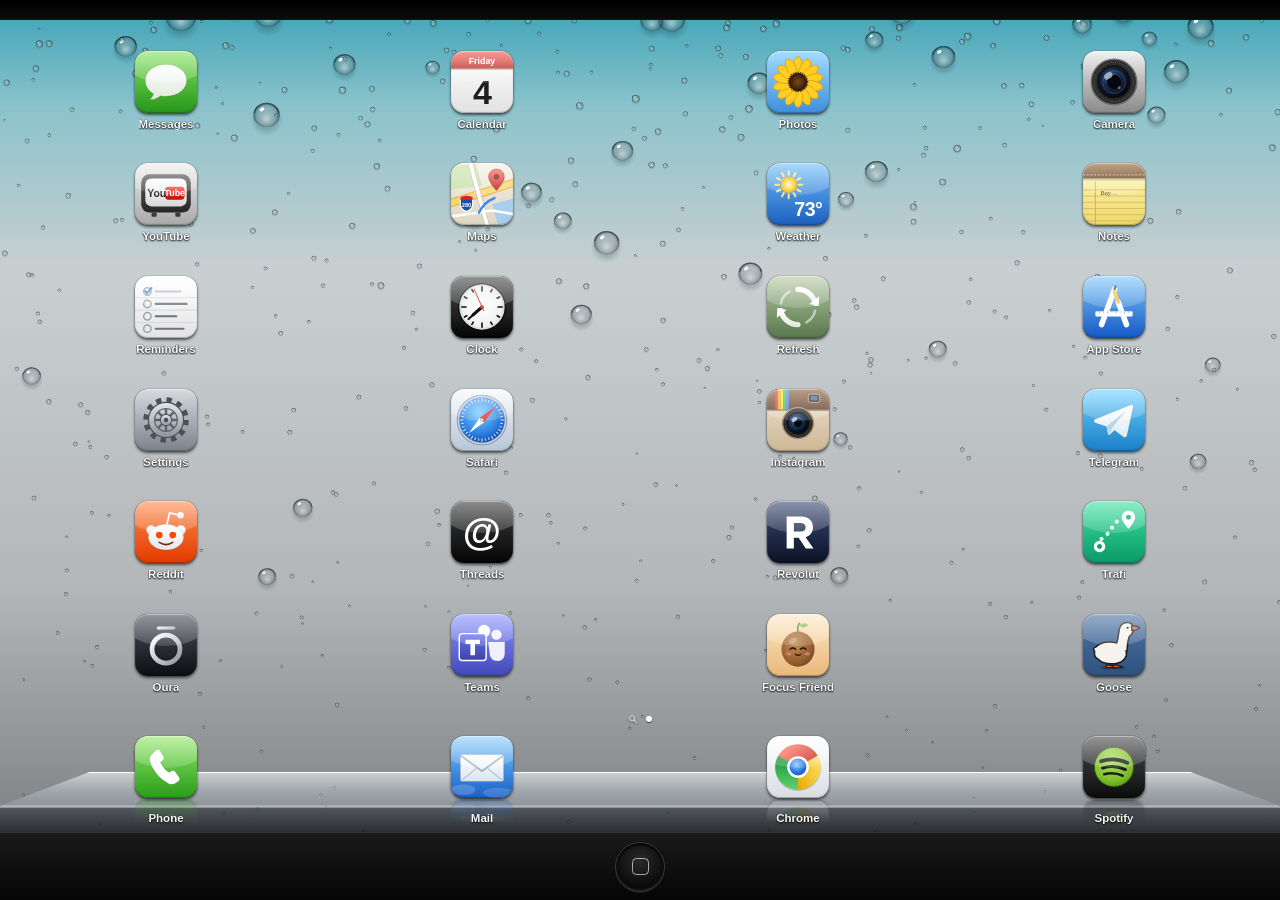
<file: index.html>
<!doctype html>
<html lang="en">
<head>
  <meta charset="utf-8">
  <!-- Retro 5 runs only its own scripts and talks to nothing but the weather service. -->
  <meta http-equiv="Content-Security-Policy" content="default-src 'self'; script-src 'self'; style-src 'self' 'unsafe-inline';
    img-src 'self' data: blob:; connect-src 'self' https://api.open-meteo.com; worker-src 'self'; manifest-src 'self';
    object-src 'none'; base-uri 'none'; form-action 'none'">
  <meta name="viewport" content="width=device-width, initial-scale=1, viewport-fit=cover, user-scalable=no">
  <title>Retro 5</title>
  <meta name="apple-mobile-web-app-capable" content="yes">
  <meta name="mobile-web-app-capable" content="yes">
  <meta name="apple-mobile-web-app-title" content="Retro 5">
  <meta name="apple-mobile-web-app-status-bar-style" content="black-translucent">
  <meta name="theme-color" content="#000000">
  <link rel="manifest" href="manifest.webmanifest">
  <link rel="apple-touch-icon" href="apple-touch-icon.png?v=2">
  <link rel="stylesheet" href="styles.css">
</head>
<body>
  <canvas id="wall"></canvas>
  <main class="screen">
    <div class="statusbar" aria-hidden="true">
      <span class="sb-time"></span>
      <span class="sb-battery"></span>
    </div>
    <nav class="grid" id="grid"></nav>
    <div class="pager" aria-hidden="true">
      <svg class="lupe" viewBox="0 0 10 10"><circle cx="4" cy="4" r="3" fill="none" stroke="currentColor" stroke-width="1.4"/>
        <line x1="6.2" y1="6.2" x2="9" y2="9" stroke="currentColor" stroke-width="1.6" stroke-linecap="round"/></svg>
      <span class="dot"></span>
    </div>
    <footer class="dock">
      <div class="shelf"></div>
      <nav class="dock-apps" id="dock"></nav>
    </footer>
    <div class="chin">
      <button class="home-btn" id="home-btn" aria-label="Домой"><span></span></button>
      <label class="haptic" aria-hidden="true"><input type="checkbox" switch id="haptic"></label>
    </div>
  </main>
  <div class="launch" id="launch" hidden></div>
  <div class="sheet-backdrop" id="sheet" hidden>
    <div class="sheet">
      <button class="btn" id="pick-wall">Выбрать обои из Фото</button>
      <button class="btn" id="reset-wall">Стандартные обои</button>
      <button class="btn cancel" id="cancel-sheet">Отменить</button>
    </div>
  </div>
  <input type="file" id="wall-file" accept="image/*" hidden>
  <script src="i18n.js"></script>
  <script src="wallpaper.js"></script>
  <script src="icons.js"></script>
  <script src="weather.js"></script>
  <script src="app.js"></script>
  <script src="goose.js"></script>
</body>
</html>
</file>
<file: styles.css>
:root {
  /* Safe areas: the black bar hides the Dynamic Island, the dock covers the home indicator. */
  --sat: env(safe-area-inset-top, 0px);
  --sab: env(safe-area-inset-bottom, 0px);
  --icon: 62px;
  --radius: 13px;
}

/* ?preview simulates the iPhone 16 Pro safe areas in a desktop browser. */
.preview {
  --sat: 62px;
  --sab: 34px;
}

* { box-sizing: border-box; -webkit-tap-highlight-color: transparent; }

/* The page is a document as tall as the whole display (like a normal scrolling site), because
   iOS 26 home-screen web apps clip fixed layers at a window height shorter than the screen. */
html, body {
  margin: 0;
  height: var(--app-h, 100%);
  overflow: hidden;
  overscroll-behavior: none;
  background: #000;
  font-family: "Helvetica Neue", Helvetica, Arial, sans-serif;
  -webkit-user-select: none;
  user-select: none;
  -webkit-touch-callout: none;
}

body { position: relative; }

#wall {
  position: absolute;
  top: 0;
  left: 0;
  width: 100%;
  height: var(--app-h, 100%);
}

.screen {
  position: absolute;
  top: 0;
  left: 0;
  width: 100%;
  height: var(--app-h, 100%);
  display: flex;
  flex-direction: column;
}

/* iOS draws its real status bar (time, battery) in white on top of this black strip. */
.statusbar {
  flex: none;
  height: max(var(--sat), 20px);
  background: linear-gradient(#000, #0b0b0b);
  border-bottom: 1px solid rgba(255, 255, 255, .08);
  display: flex;
  justify-content: space-between;
  align-items: flex-start;
  padding: 0 30px;
}
.sb-time, .sb-battery { display: none; }
.preview .sb-time, .preview .sb-battery { display: block; margin-top: 18px; color: #fff; font: 600 16px -apple-system, "Helvetica Neue", sans-serif; }
.preview .sb-battery { width: 26px; height: 12px; border: 1.5px solid rgba(255,255,255,.6); border-radius: 4px; padding: 1.5px; margin-top: 21px; }
.preview .sb-battery::after { content: ""; display: block; height: 100%; width: 80%; background: #fff; border-radius: 1.5px; }

.grid {
  flex: 1;
  display: grid;
  grid-template-columns: repeat(4, 1fr);
  grid-template-rows: repeat(6, 1fr);
  padding: 14px 8px 0;
  min-height: 0;
  touch-action: none;
}

.app {
  display: flex;
  flex-direction: column;
  align-items: center;
  justify-content: center;
  gap: 5px;
  text-decoration: none;
  color: #fff;
  min-width: 0;
  -webkit-user-drag: none;
}

.icon {
  position: relative;
  width: var(--icon);
  height: var(--icon);
  border-radius: var(--radius);
  overflow: hidden;
  box-shadow: 0 2px 3px rgba(0, 0, 0, .6), 0 0 1px rgba(0, 0, 0, .8);
  background: #888;
}
.icon svg { display: block; width: 100%; height: 100%; }

/* Fine bevel on every icon */
.icon::before {
  content: "";
  position: absolute;
  inset: 0;
  border-radius: inherit;
  box-shadow: inset 0 1px 1px rgba(255, 255, 255, .45), inset 0 -1px 1px rgba(0, 0, 0, .25);
  z-index: 2;
  pointer-events: none;
}

/* The iOS 5 gloss: an ellipse of light over the top half */
.icon.gloss::after {
  content: "";
  position: absolute;
  left: -30%;
  width: 160%;
  top: -66%;
  height: 118%;
  border-radius: 50%;
  background: linear-gradient(rgba(255, 255, 255, .72), rgba(255, 255, 255, .16));
  z-index: 1;
  pointer-events: none;
}

.app:active .icon { filter: brightness(.55); }

.label {
  max-width: calc(var(--icon) + 18px);
  font-size: 11.5px;
  font-weight: 700;
  line-height: 1.1;
  white-space: nowrap;
  overflow: hidden;
  text-overflow: ellipsis;
  text-shadow: 0 1px 2px rgba(0, 0, 0, .95), 0 0 1px #000;
}

/* Glass shelf of the dock */
.dock {
  flex: none;
  position: relative;
  height: 104px;
}
.shelf {
  position: absolute;
  left: 0;
  right: 0;
  top: 44px;
  bottom: 0;
  clip-path: polygon(7% 0, 93% 0, 100% 34px, 100% 100%, 0 100%, 0 34px);
  background:
    linear-gradient(rgba(255, 255, 255, .95), rgba(255, 255, 255, .95)) top / 100% 1px no-repeat,
    linear-gradient(rgba(255, 255, 255, .58), rgba(220, 232, 245, .32) 18px, rgba(190, 205, 225, .2) 33px,
      rgba(255, 255, 255, .5) 34px, rgba(120, 130, 145, .35) 36px, rgba(40, 45, 55, .55) 60%, rgba(10, 12, 16, .7));
}
.dock-apps {
  position: relative;
  display: flex;
  justify-content: center;
  padding: 8px 8px 0;
  min-height: 100px;
  touch-action: none;
}
.dock .app { flex: 0 0 25%; justify-content: flex-start; gap: 14px; }
.dock .icon {
  -webkit-box-reflect: below 2px linear-gradient(transparent 62%, rgba(255, 255, 255, .28));
}

/* Edit mode: icons jiggle; the one being dragged is lifted */
@keyframes jiggle {
  0% { transform: rotate(-1.8deg); }
  50% { transform: rotate(1.8deg); }
  100% { transform: rotate(-1.8deg); }
}
.editing .icon { animation: jiggle .26s infinite ease-in-out; }
.editing .app:nth-child(2n) .icon { animation-delay: -.13s; }
.editing .app:nth-child(3n) .icon { animation-duration: .3s; }
.app.dragging { position: relative; z-index: 10; }
.app.dragging .icon { animation: none; transform: scale(1.18); opacity: .85; }
.app.dragging .label { visibility: hidden; }
.editing .app:active .icon { filter: none; }
.app.swap-target .icon { filter: brightness(.55); }

/* iOS 5 action sheet for choosing the wallpaper */
.sheet-backdrop {
  position: fixed;
  inset: 0;
  z-index: 50;
  background: rgba(0, 0, 0, .45);
  display: flex;
  align-items: flex-end;
}
.sheet-backdrop[hidden] { display: none; }
.sheet {
  width: 100%;
  display: flex;
  flex-direction: column;
  gap: 10px;
  padding: 20px 20px calc(20px + var(--sab));
  background: linear-gradient(rgba(70, 76, 88, .92), rgba(22, 25, 32, .96));
  border-top: 1px solid rgba(255, 255, 255, .35);
  box-shadow: 0 -2px 8px rgba(0, 0, 0, .5);
  animation: sheet-up .25s ease-out;
}
@keyframes sheet-up { from { transform: translateY(100%); } }
.btn {
  height: 46px;
  border-radius: 10px;
  border: 1px solid #000;
  font: 700 19px "Helvetica Neue", Helvetica, Arial, sans-serif;
  color: #1c1c1c;
  text-shadow: 0 1px 0 rgba(255, 255, 255, .7);
  background: linear-gradient(#ffffff, #ececec 50%, #d9d9d9 51%, #cbcbcb);
  box-shadow: 0 1px 0 rgba(255, 255, 255, .2), inset 0 1px 0 #fff;
}
.btn:active { background: linear-gradient(#5d9df0, #2a6fd8 50%, #1a5fca 51%, #2b72db); color: #fff; text-shadow: none; }
.btn.cancel {
  margin-top: 6px;
  color: #fff;
  text-shadow: 0 -1px 0 rgba(0, 0, 0, .6);
  background: linear-gradient(#727272, #4c4c4c 50%, #3b3b3b 51%, #2c2c2c);
  box-shadow: 0 1px 0 rgba(255, 255, 255, .2), inset 0 1px 0 rgba(255, 255, 255, .35);
}

/* Page indicator above the dock: Spotlight magnifier and the single page dot */
.pager {
  flex: none;
  height: 18px;
  display: flex;
  justify-content: center;
  align-items: center;
  gap: 9px;
}
.pager .lupe { width: 8px; height: 8px; color: rgba(255, 255, 255, .55); filter: drop-shadow(0 1px 1px rgba(0, 0, 0, .6)); }
.pager .dot { width: 6px; height: 6px; border-radius: 50%; background: #fff; box-shadow: 0 1px 1px rgba(0, 0, 0, .6); }

/* Opening an app, as in iOS 4–6: the app grows out of its icon over the home screen */
.launch {
  position: fixed;
  z-index: 40;
  background: #000;
  overflow: hidden;
  display: flex;
  align-items: center;
  justify-content: center;
  transition: all .38s ease-in;
}
.launch[hidden] { display: none; }
.launch .icon { transition: opacity .3s ease-in; box-shadow: none; }
.launch.full .icon { opacity: 0; }

/* The iPhone 4s chin with its Home button */
.chin {
  flex: none;
  height: calc(68px + var(--sab));
  /* centered in the chin, just clear of the home indicator however tall iOS makes the inset */
  padding-bottom: min(var(--sab), 16px);
  display: flex;
  justify-content: center;
  align-items: center;
  background: linear-gradient(#1a1a1a, #050505);
  border-top: 1px solid #333;
}
.home-btn {
  width: 50px;
  height: 50px;
  padding: 0;
  border-radius: 50%;
  border: 1.5px solid #3a3a3a;
  background: radial-gradient(circle at 50% 35%, #2a2a2a, #0a0a0a 70%);
  box-shadow: inset 0 2px 3px rgba(0, 0, 0, .9), inset 0 -1px 1px rgba(255, 255, 255, .12), 0 1px 0 rgba(255, 255, 255, .08);
  display: flex;
  align-items: center;
  justify-content: center;
  transition: transform .06s;
}
.home-btn span {
  width: 17px;
  height: 17px;
  border: 1.6px solid rgba(220, 220, 220, .75);
  border-radius: 4.5px;
}
.home-btn.pressed {
  transform: scale(.95);
  background: radial-gradient(circle at 50% 40%, #1c1c1c, #050505 70%);
  box-shadow: inset 0 3px 5px rgba(0, 0, 0, 1), 0 1px 0 rgba(255, 255, 255, .06);
}
.haptic { position: absolute; width: 0; height: 0; overflow: hidden; opacity: 0; }

/* "Обновить" turns its arrows while the cache is cleared */
@keyframes spin { to { transform: rotate(360deg); } }
.icon.spinning .rf-arrows { transform-origin: 30px 30px; animation: spin .7s linear infinite; }

/* --- The goose --- */
.goose-tracks, .goose-layer { position: absolute; inset: 0; pointer-events: none; }
.goose-layer { z-index: 20; }
.goose {
  position: absolute;
  left: 0;
  top: 0;
  width: 64px;
  height: 64px;
  pointer-events: auto;
}
.goose svg { display: block; width: 100%; height: 100%; overflow: visible; }
/* a generous invisible hit area, so a poke at the goose doesn't land on the icon under it */
.goose::before { content: ""; position: absolute; inset: -14px -16px -8px; border-radius: 40%; }
.goose g { transform-box: view-box; }
.gs-neck { transform-origin: 37px 42px; transition: transform .25s ease; }
.goose.pecking .gs-neck { animation: peck .7s ease-in-out infinite; }
@keyframes peck { 0%, 100% { transform: rotate(0); } 45%, 60% { transform: rotate(82deg); } }
.gs-beak-bottom { transform-origin: 50.5px 17px; transition: transform .08s; }
.goose.honking .gs-beak-bottom { transform: rotate(24deg); }
.goose.honking .gs-neck { transform: rotate(-12deg); }

.goose-print {
  position: absolute;
  left: 0;
  top: 0;
  width: 9px;
  height: 10px;
  /* a soft rounded triangle, toes pointing the way the goose walked */
  background: url("data:image/svg+xml,%3Csvg xmlns='http://www.w3.org/2000/svg' viewBox='0 0 20 20'%3E%3Cpath d='M10 17.4 Q8.6 17.4 6.2 11.4 Q3.6 5.4 5.8 5 Q10 4 14.2 5 Q16.4 5.4 13.8 11.4 Q11.4 17.4 10 17.4Z' fill='%235e5348'/%3E%3C/svg%3E") center / contain no-repeat;
  transform-origin: 4.5px 5px;
  animation: print-fade 4.2s ease-in forwards;
}
@keyframes print-fade { from { opacity: .34; } to { opacity: 0; } }

.app.carried { position: relative; z-index: 19; }
.app.carried .label { visibility: hidden; }

.goose-food {
  position: absolute;
  width: 22px;
  height: 12px;
  animation: thrown .45s ease-out;
}
.goose-food i {
  position: absolute;
  width: 7px;
  height: 5px;
  border-radius: 40%;
  background: linear-gradient(#f3d9a4, #c9944b);
  box-shadow: 0 1px 1px rgba(0, 0, 0, .35);
  transition: opacity .25s, transform .25s;
}
.goose-food i.eaten { opacity: 0; transform: scale(.3); }
@keyframes thrown { from { transform: translateY(-160px) scale(1.4); opacity: 0; } 60% { opacity: 1; } }

.goose-note {
  position: absolute;
  padding: 8px 10px;
  max-width: 120px;
  pointer-events: auto;
  background: linear-gradient(#fff8b8, #f2df78);
  color: #3b3326;
  font: 15px "Marker Felt", "Noteworthy", cursive;
  box-shadow: 0 2px 4px rgba(0, 0, 0, .4);
  transform: rotate(var(--tilt));
  animation: note-in .3s ease-out;
  transition: opacity .3s, transform .3s;
}
.goose-note.gone { opacity: 0; transform: rotate(var(--tilt)) scale(.6); }
@keyframes note-in { from { transform: rotate(var(--tilt)) scale(.4); opacity: 0; } }

/* front / back / side views */
.goose .gs-view { position: absolute; inset: 0; display: none; }
.goose[data-view="side"] .view-side, .goose[data-view="front"] .view-front, .goose[data-view="back"] .view-back { display: block; }
.goose .gs-mouth { display: none; }
.goose.honking .gs-mouth { display: inline; }
.goose.honking .gs-beak-front { transform: translateY(-2px); transform-box: view-box; }

/* angry goose: frowning brows and a little shake */
.goose .gs-brow { display: none; }
.goose.angry .gs-brow { display: inline; }
.goose.angry .gs-view { animation: fume .16s linear infinite; }
@keyframes fume { 0%, 100% { rotate: -3deg; } 50% { rotate: 3deg; } }

/* tail wag: a quick shake of the tail tuft */
.gs-tail { transform-origin: 13.5px 40px; }
.gs-tail-back { transform-origin: 32px 47px; }
.goose.wagging .gs-tail { animation: wag .9s ease-in-out; }
.goose.wagging .gs-tail-back { animation-name: wag-back; }
@keyframes wag {
  0%, 100% { transform: rotate(0); }
  12% { transform: rotate(18deg); } 26% { transform: rotate(-12deg); } 40% { transform: rotate(16deg); }
  54% { transform: rotate(-10deg); } 68% { transform: rotate(10deg); } 82% { transform: rotate(-5deg); }
}
@keyframes wag-back {
  0%, 100% { transform: rotate(0); }
  12% { transform: rotate(-22deg); } 26% { transform: rotate(22deg); } 40% { transform: rotate(-18deg); }
  54% { transform: rotate(18deg); } 68% { transform: rotate(-10deg); } 82% { transform: rotate(8deg); }
}

/* icons the goose left lying around in a fury */
.app.scattered { position: relative; z-index: 18; }
/* in a fury the head flushes pink (faded in goose.js) and sparks fly above it */
.goose .gs-blush { opacity: 0; }
.goose-sparks { position: absolute; left: 0; right: 0; top: -18px; height: 20px; pointer-events: none; }
.goose-sparks i {
  position: absolute;
  bottom: 0;
  width: var(--size);
  height: var(--size);
  clip-path: polygon(50% 0, 62% 38%, 100% 50%, 62% 62%, 50% 100%, 38% 62%, 0 50%, 38% 38%);
  filter: drop-shadow(0 0 2px rgba(255, 90, 40, .95)) drop-shadow(0 0 3px rgba(255, 210, 80, .8));
  animation: spark 1s ease-out forwards;
}
@keyframes spark {
  from { transform: translate(0, 0) scale(1) rotate(0); opacity: 1; }
  to { transform: translate(var(--drift), -24px) scale(.4) rotate(90deg); opacity: 0; }
}

/* fed while angry: still frowning while it walks to the food */
.goose.grumpy .gs-brow { display: inline; }

/* tapping an icon the goose won't let you open */
.icon.denied { animation: deny .32s ease-in-out; }
@keyframes deny { 0%, 100% { translate: 0; } 20% { translate: -4px; } 40% { translate: 4px; } 60% { translate: -3px; } 80% { translate: 2px; } }

/* --- sleep --- */
.goose .gs-eye-shut { display: none; }
.goose.sleeping .gs-eye, .goose.sleeping .gs-brow, .goose.sleeping .gs-beak { display: none; } /* beak tucked into the feathers */
.goose.sleeping .gs-eye-shut { display: inline; }
.goose .gs-sleep { display: none; }
.goose.sleeping .view-side > :not(.gs-sleep):not(defs) { display: none; }
.goose.sleeping .gs-sleep { display: inline; transform-origin: 28px 60px; animation: breathe 3.2s ease-in-out infinite; }
.goose.sleeping .goose-shadow { left: 8px; width: 48px; }
@keyframes breathe { 50% { scale: 1.025 .975; } }
.goose-zzz { position: absolute; left: 0; right: 0; top: 0; height: 0; pointer-events: none; }
.goose-zzz i {
  position: absolute;
  top: 6px;
  font: italic 800 15px "Helvetica Neue", sans-serif;
  color: #3a4756;
  text-shadow: 0 0 2px #fff, 0 0 3px #fff;
  animation: zzz 2.6s ease-out forwards;
}
@keyframes zzz {
  from { transform: translate(0, 0) scale(.6); opacity: 0; }
  20% { opacity: 1; }
  to { transform: translate(14px, -34px) scale(1.3); opacity: 0; }
}
.goose.startled .gs-view { animation: startle .45s ease-out; }
@keyframes startle { 30% { translate: 0 -10px; } 60% { translate: 0 0; } 80% { translate: 0 -3px; } }
.goose.stretching .gs-neck { animation: stretch-neck 1.6s ease-in-out; }
.goose.stretching .view-side { animation: stretch-body 1.6s ease-in-out; }
@keyframes stretch-neck { 30%, 65% { transform: rotate(-16deg) scale(1, 1.08); } }
@keyframes stretch-body { 30%, 65% { scale: 1.05 .96; } }

/* --- jealousy: neck stretched low and forward, beak open --- */
.goose.hissing .gs-neck { transform: rotate(34deg); }
.goose.hissing .gs-beak-bottom { transform: rotate(26deg); }
.goose.hissing .view-side { animation: fume .12s linear infinite; }

/* --- puddles --- */
.goose-puddle {
  position: absolute;
  width: 60px;
  height: 18px;
  border-radius: 50%;
  background: radial-gradient(ellipse at 40% 35%, rgba(255, 255, 255, .55), transparent 35%),
    radial-gradient(ellipse, rgba(70, 140, 205, .55), rgba(60, 120, 185, .4) 60%, rgba(60, 120, 185, 0) 72%);
  animation: puddle-in .8s ease-out;
  transition: transform 5s ease-in, opacity 5s ease-in;
}
.goose-puddle.drying { transform: scale(.3); opacity: 0; }
@keyframes puddle-in { from { transform: scale(.2); opacity: 0; } }
.goose.splashing .view-side { animation: hop .32s ease-in-out infinite; }
@keyframes hop { 50% { translate: 0 -6px; } }
.goose-drop {
  position: absolute;
  width: 4px;
  height: 4px;
  border-radius: 50%;
  background: rgba(90, 160, 225, .9);
  box-shadow: 0 0 1px rgba(255, 255, 255, .9) inset;
  animation: drop .6s ease-out forwards;
}
@keyframes drop {
  50% { transform: translate(calc(var(--dx) * .6), var(--dy)); }
  to { transform: translate(var(--dx), 4px); opacity: 0; }
}
.goose-print.wet { filter: sepia(1) hue-rotate(170deg) saturate(3) brightness(1.05); animation-name: print-fade-wet; }
@keyframes print-fade-wet { from { opacity: .6; } to { opacity: 0; } }

/* emergency exit: a ring fills around the Home button while it is held */
.home-btn { position: relative; }
.home-btn::after {
  content: "";
  position: absolute;
  inset: -6px;
  border-radius: 50%;
  background: conic-gradient(#ff5a4e calc(var(--hold, 0) * 360deg), transparent 0);
  -webkit-mask: radial-gradient(farthest-side, transparent calc(100% - 3px), #000 calc(100% - 2.5px));
  mask: radial-gradient(farthest-side, transparent calc(100% - 3px), #000 calc(100% - 2.5px));
  opacity: 0;
  pointer-events: none;
}
@property --hold { syntax: "<number>"; inherits: false; initial-value: 0; }
.home-btn.holding::after { opacity: 1; animation: hold-ring 2s linear forwards; }
@keyframes hold-ring { from { --hold: 0; } to { --hold: 1; } }
/* the goose vanishes in a puff */
.goose.leaving { transition: opacity .35s ease, scale .35s ease; opacity: 0; scale: .4; }

/* a flat, simple shadow on the ground: it stays put while the body bobs and hops */
.goose-shadow {
  position: absolute;
  left: 16px;
  top: 59.6px;
  width: 31px;
  height: 4.8px;
  border-radius: 50%;
  background: rgba(0, 0, 0, .2);
  pointer-events: none;
}
.goose[data-view="front"] .goose-shadow, .goose[data-view="back"] .goose-shadow { left: 20px; width: 24px; height: 5.4px; }
.goose.splashing .goose-shadow { animation: shadow-hop .32s ease-in-out infinite; }
.goose.startled .goose-shadow { animation: shadow-hop .45s ease-out; }
@keyframes shadow-hop { 30%, 50% { scale: .7; opacity: .7; } }

/* ---- Halloween: Dracula cape and fangs (24 October - 1 November) ---- */
.goose .gs-costume, .goose .gs-cape-wrap, .goose .gs-cape-spread { display: none; }
.goose.halloween .gs-costume { display: inline; }
.goose.halloween.lurking .gs-cape-wrap, .goose.halloween.scaring .gs-cape-spread { display: inline; }
.goose.halloween.scaring .gs-cape-panels { display: none; }
.goose.halloween.lurking .gs-brow { display: inline; } /* a sinister look over the cape */
.goose.halloween.lurking .gs-eyes-front { display: none; }
.gs-glint { transform-origin: 47px 4.8px; animation: glint 1.2s ease-in-out infinite; }
@keyframes glint { 0%, 60%, 100% { transform: scale(.4); opacity: 0; } 75% { transform: scale(1.1); opacity: 1; } 88% { transform: scale(.8); opacity: 1; } }
.goose.halloween .view-side .gs-tail { display: none; } /* the tail feathers peek out from under the cape */
.goose.halloween.running .view-side .gs-tail { display: inline; }
.goose.honking .gs-fangs-front { transform: translateY(-2px); transform-box: view-box; }
/* the cape streams out behind as it goes (--flap: 0 standing, 1 running) */
.gs-cape-side { transform-origin: 37px 27px; transform: rotate(calc(var(--flap, 0) * 14deg)); }
/* running: a different cape, streaming straight back, and the neck stretched forward */
.goose .gs-cape-run { display: none; }
.goose.running .gs-cape-run { display: inline; }
.goose.running .gs-cape-side { display: none; }
.gs-cape-run { transform-origin: 40px 28px; animation: cape-ripple .32s ease-in-out infinite alternate; }
@keyframes cape-ripple { to { transform: skewY(-4deg) scaleY(1.08); } }
.goose.halloween.running .view-side .gs-neck { transform: rotate(24deg); }
.goose.halloween.running.honking .view-side .gs-neck { transform: rotate(14deg); }
.gs-cape-l { transform-origin: 27px 26px; transform: rotate(calc(var(--flap, 0) * 13deg)); }
.gs-cape-r { transform-origin: 37px 26px; transform: rotate(calc(var(--flap, 0) * -13deg)); }
.gs-cape-back { transform-origin: 32px 25px; transform: scale(calc(1 + var(--flap, 0) * .14), calc(1 - var(--flap, 0) * .1)); }
.goose.lurking .gs-view { animation: lurk 1.8s ease-in-out infinite; }
@keyframes lurk { 50% { translate: 0 1px; scale: 1.02 .98; } }
.goose.scaring .view-front { overflow: visible; animation: boo .5s ease-out; }
@keyframes boo { 0% { scale: .9; } 35% { scale: 1.18; translate: 0 -6px; } 70% { scale: 1.05; translate: 0 0; } 100% { scale: 1.08; } }
.goose.scaring .gs-cape-spread { transform-origin: 32px 26px; animation: wings-open .22s ease-out; }
@keyframes wings-open { from { transform: scaleX(.25); } }
.app.spooked { animation: spooked .6s ease-out; }
@keyframes spooked { 15% { translate: 0 -9px; rotate: -6deg; } 35% { translate: 0 0; rotate: 5deg; } 55% { translate: 0 -3px; rotate: -2deg; } 75% { translate: 0 0; rotate: 0deg; } }
/* a little bat flutters over the sleeping goose */
.goose-bat { position: absolute; left: 20px; top: -4px; animation: bat-fly 4.4s ease-in-out infinite; }
.goose-bat svg { display: block; fill: #23212a; overflow: visible; filter: drop-shadow(0 0 1px #fff) drop-shadow(0 0 1px #fff); }
.goose-bat .bat-wing { transform-origin: 12px 6px; animation: bat-flap .18s ease-in-out infinite alternate; }
@keyframes bat-flap { to { transform: scaleY(-.5); } }
@keyframes bat-fly {
  0%, 100% { transform: translate(0, 0); }
  25% { transform: translate(18px, -12px); }
  50% { transform: translate(2px, -20px); }
  75% { transform: translate(-16px, -10px); }
}
/* a flock of bats to play with, and the puff of smoke they vanish in */
.goose-flybat { position: absolute; left: 0; top: 0; pointer-events: none; animation: bat-in .4s ease-out; }
.goose-flybat svg { display: block; width: 30px; height: 15px; fill: #23212a; overflow: visible; filter: drop-shadow(0 0 1px #fff) drop-shadow(0 0 1px #fff); }
.goose-flybat .bat-wing { transform-origin: 12px 6px; animation: bat-flap .15s ease-in-out infinite alternate; }
@keyframes bat-in { from { opacity: 0; scale: .3; } }
.goose-puff { position: absolute; left: 0; top: 0; width: 40px; height: 40px; pointer-events: none; }
.goose-puff i {
  position: absolute; left: 9px; top: 9px; width: 22px; height: 22px; border-radius: 50%;
  background: radial-gradient(circle at 40% 35%, #fff, #e2dfe6 55%, #b9b4c2);
  box-shadow: 0 0 2px rgba(0, 0, 0, .25);
  animation: puff .8s ease-out forwards;
}
.goose-puff i:nth-child(1) { --px: -15px; --py: -6px; }
.goose-puff i:nth-child(2) { --px: 14px; --py: -10px; animation-delay: .04s; }
.goose-puff i:nth-child(3) { --px: -9px; --py: 12px; animation-delay: .08s; }
.goose-puff i:nth-child(4) { --px: 15px; --py: 9px; animation-delay: .02s; }
.goose-puff i:nth-child(5) { --px: 0px; --py: -16px; animation-delay: .06s; }
.goose-puff i:nth-child(6) { --px: 0px; --py: 2px; animation-delay: 0s; }
@keyframes puff {
  0% { transform: translate(0, 0) scale(.3); opacity: .95; }
  45% { opacity: .9; }
  100% { transform: translate(var(--px), calc(var(--py) - 12px)) scale(2); opacity: 0; }
}
/* dust kicked up behind a running caped goose */
.goose-dust { position: absolute; left: 0; top: 0; width: 18px; height: 12px; pointer-events: none; }
.goose-dust i {
  position: absolute; width: 9px; height: 9px; border-radius: 50%;
  background: #efe9e0; border: 1px solid #b7ab9b;
  animation: dust .6s ease-out forwards;
}
.goose-dust i:nth-child(1) { left: 0; top: 3px; }
.goose-dust i:nth-child(2) { left: 5px; top: 0; width: 11px; height: 11px; animation-delay: .03s; }
.goose-dust i:nth-child(3) { left: 10px; top: 4px; width: 7px; height: 7px; animation-delay: .06s; }
@keyframes dust { from { transform: scale(.4); opacity: .9; } to { transform: translate(var(--dx, -8px), -5px) scale(1.4); opacity: 0; } }
</file>
